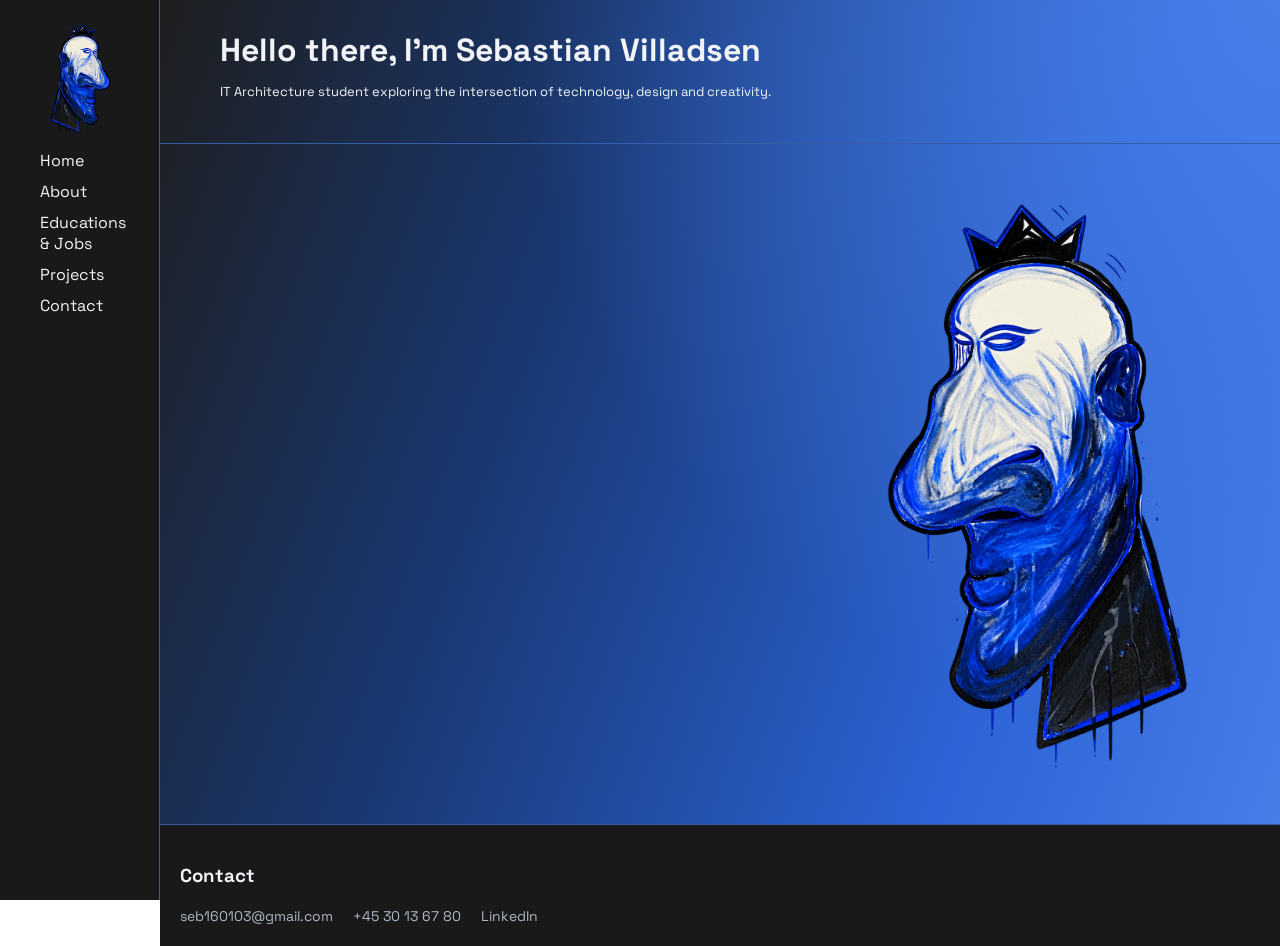
<file: index.html>
<!DOCTYPE html>
<html lang="en">

<head>
    <meta charset="UTF-8">
    <meta name="viewport" content="width=device-width, initial-scale=1.0">

    <title>Sebastian Slivsgaard Villadsen</title>

    <link href="Sebastian%20port%20stylesheet.css" rel="stylesheet">
    <link rel="preconnect" href="https://fonts.googleapis.com">
    <link rel="preconnect" href="https://fonts.gstatic.com" crossorigin>
    <link href="https://fonts.googleapis.com/css2?family=Space+Grotesk:wght@400;500;600;700&display=swap"
          rel="stylesheet">
</head>

<body>

<aside class="sidebar">
    <section id="sidebar-hero">
        <img id="sidebar-hero-image"  src="images/portrait.png" alt="sidebarHero-logo">
    </section>
    <nav>
        <a href="index.html">Home</a>
        <a href="about.html">About</a>
        <a href="educations-jobs.html">Educations & Jobs</a>
        <a href="projects.html">Projects</a>
        <a href="#contact">Contact</a>
    </nav>
</aside>

<div class="page">
    <main class="content">
        <header class="page-header">
            <h1>Hello there, I'm Sebastian Villadsen</h1>
            <p class="welcome-text">
                IT Architecture student exploring the intersection
                of technology, design and creativity.
            </p>
        </header>
        <section class="hero">
            <img
                class="hero-image"
                src="images/portrait.png"
            alt="Blue portrait created by Sebastian Villadsen"
            >
        </section>
    </main>

    <footer id="contact">
        <h3>Contact</h3>
        <ul class="contact-list">
            <li>
                <a class="email"
                   href="mailto:seb160103@gmail.com">
                    seb160103@gmail.com
                </a>
            </li>

            <li>
                <a href="tel:+4530136780">
                    +45 30 13 67 80
                </a>
            </li>
            <li>
                <a class="linkedin-link"
                   href="https://www.linkedin.com/in/sebastian-villadsen-898a1b374/"
                   target="_blank">
                    LinkedIn
                </a>
            </li>
        </ul>
    </footer>

</div>

</body>
</html>
</file>
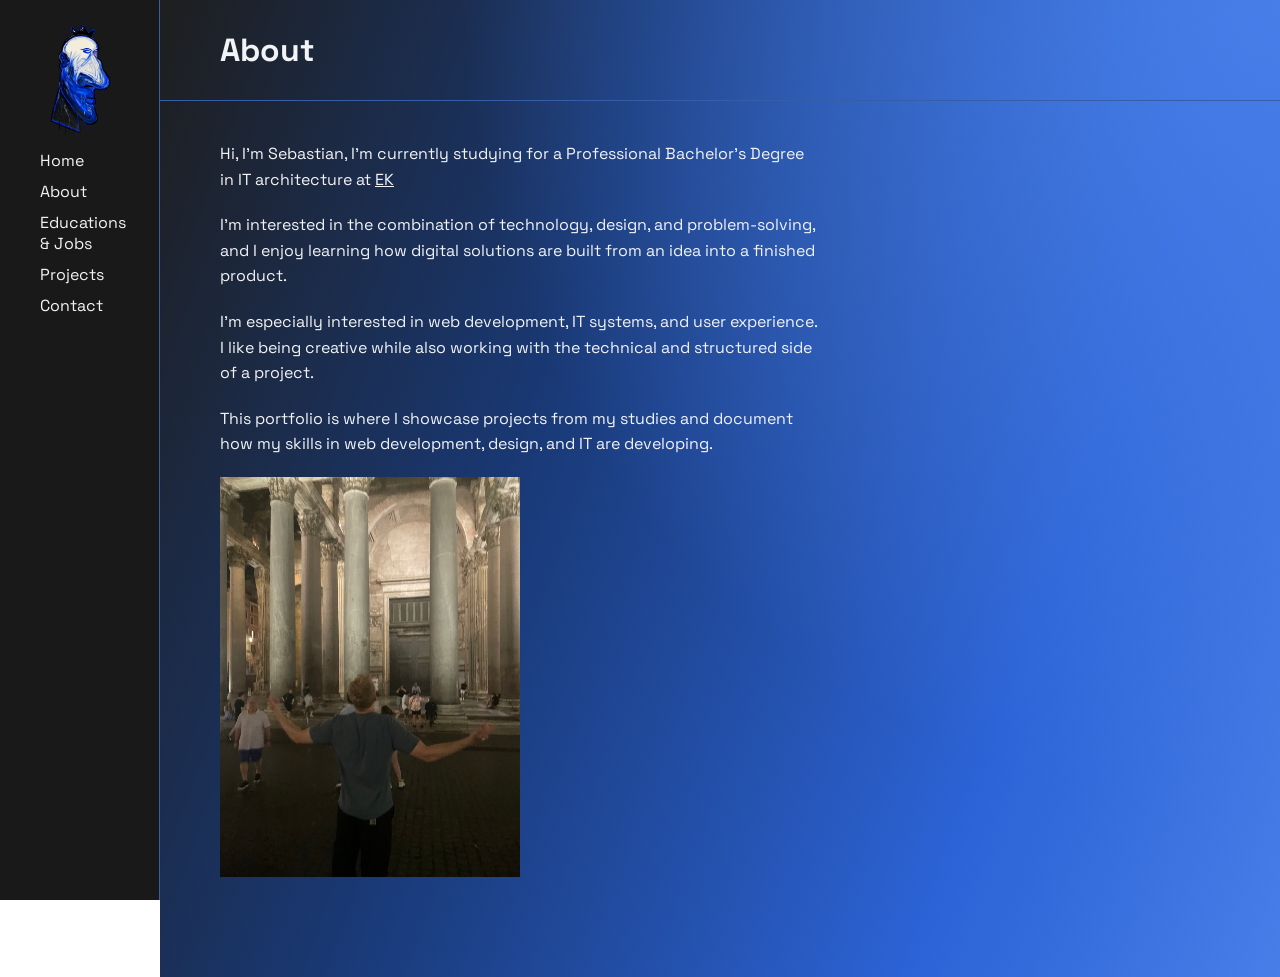
<file: about.html>
<!DOCTYPE html>
<html lang="en">
<head>
    <meta charset="UTF-8">
    <meta name="viewport" content="width=device-width, initial-scale=1.0">
    <title>About | Sebastian Villadsen</title>
    <link href="Sebastian%20port%20stylesheet.css" rel="stylesheet">
    <link rel="preconnect" href="https://fonts.googleapis.com">
    <link rel="preconnect" href="https://fonts.gstatic.com" crossorigin>
    <link href="https://fonts.googleapis.com/css2?family=Space+Grotesk:wght@400;500;600;700&display=swap"
          rel="stylesheet">
</head>
<body>
<aside class="sidebar">
    <section id="sidebar-hero">
        <img id="sidebar-hero-image"  src="images/portrait.png" alt="sidebarHero-logo">
    </section>
    <nav>
        <a href="index.html">Home</a>
        <a href="about.html">About</a>
        <a href="educations-jobs.html">Educations & Jobs</a>
        <a href="projects.html">Projects</a>
        <a href="index.html#contact">Contact</a>
    </nav>
</aside>
<div class="page">
<main class="content">
    <header class="page-header">
        <h1>About</h1>
    </header>
    <section class="about-text">
    <p>Hi, I'm Sebastian, I'm currently studying for a Professional
        Bachelor's Degree in IT architecture
        at <a href="https://www.ek.dk" class="EK-link" target=_blank>EK</a>
    </p>

    <p>
        I'm interested in the combination of technology, design, and
        problem-solving, and I enjoy learning how digital solutions are built
        from an idea into a finished product.
    </p>

    <p>
        I'm especially interested in web development, IT systems, and user
        experience. I like being creative while also working with the
        technical and structured side of a project.
    </p>

    <p>
        This portfolio is where I showcase projects from my studies and
        document how my skills in web development, design, and IT are developing.
    </p>
        <img
                class="about-image"
                src="images/pantheon.jpg"
                alt="visiting the Pantheon in Rome"
        >
    </section>
</main>
</div>
</body>
</html>
</file>
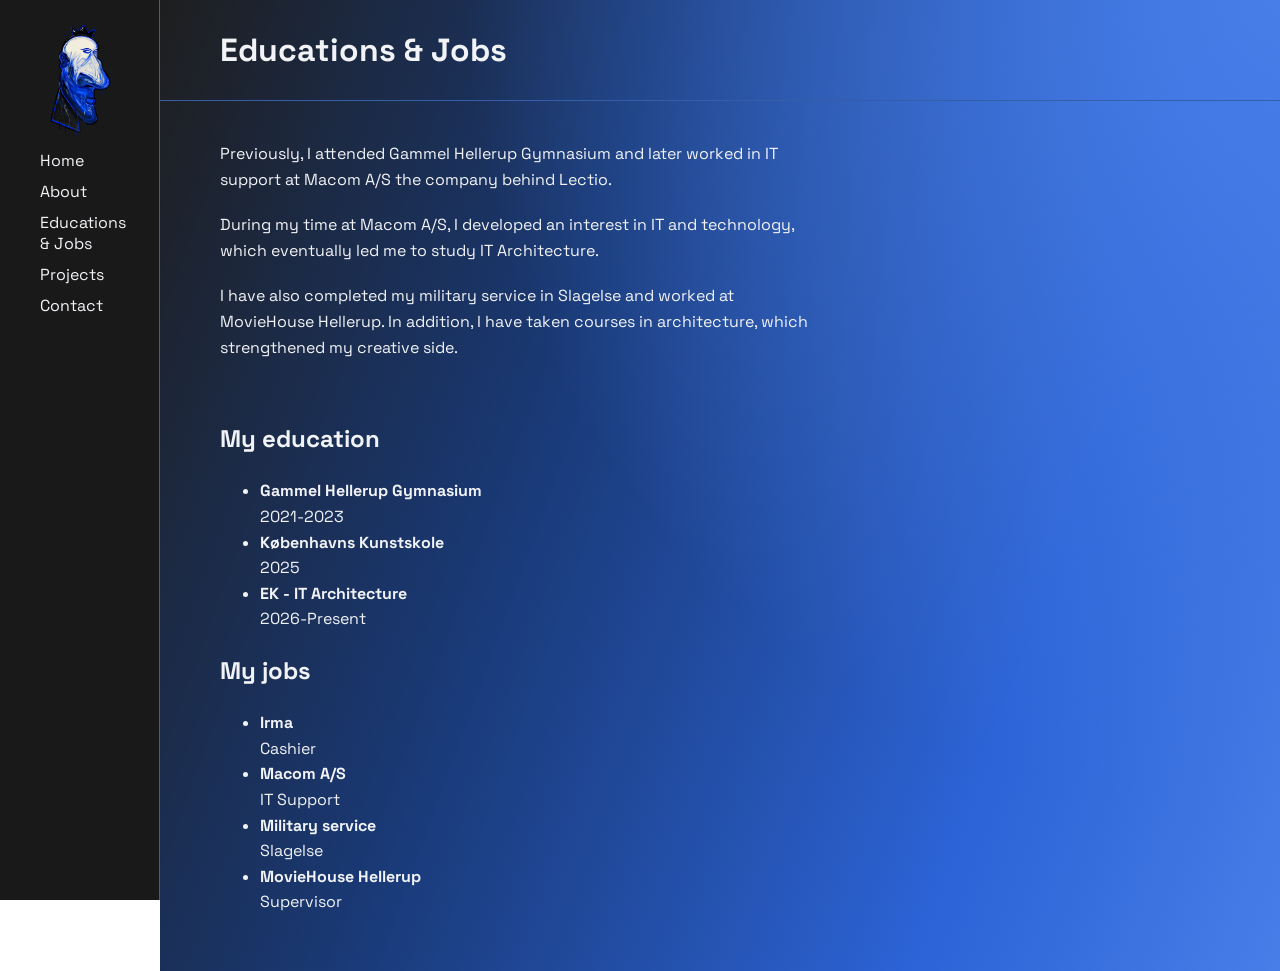
<file: educations-jobs.html>
<!DOCTYPE html>
<html lang="en">

<head>
    <meta charset="UTF-8">
    <meta name="viewport" content="width=device-width, initial-scale=1.0">
    <title>Educations & Jobs | Sebastian Villadsen</title>
    <link href="Sebastian%20port%20stylesheet.css" rel="stylesheet">
    <link rel="preconnect" href="https://fonts.googleapis.com">
    <link rel="preconnect" href="https://fonts.gstatic.com" crossorigin>
    <link href="https://fonts.googleapis.com/css2?family=Space+Grotesk:wght@400;500;600;700&display=swap"
          rel="stylesheet">
</head>

<body>

<aside class="sidebar">
    <section id="sidebar-hero">
        <img id="sidebar-hero-image"  src="images/portrait.png" alt="sidebarHero-logo">
    </section>
    <nav>
        <a href="index.html">Home</a>
        <a href="about.html">About</a>
        <a href="educations-jobs.html">Educations & Jobs</a>
        <a href="projects.html">Projects</a>
        <a href="index.html#contact">Contact</a>
    </nav>
</aside>

<div class="page">
<main class="content">

       <header class="page-header">
           <h1>Educations & Jobs</h1>
       </header>
        <section class="educations-and-jobs-text">
        <p>
            Previously, I attended Gammel Hellerup Gymnasium and
            later worked in IT support at Macom A/S
            the company behind Lectio.
        </p>

        <p>
            During my time at Macom A/S, I developed
            an interest in IT and technology, which eventually led me to
            study IT Architecture.
        </p>
        <p>
            I have also completed my military service in Slagelse and worked
            at MovieHouse Hellerup. In addition, I have taken courses in
            architecture, which strengthened my creative side.
        </p>
        </section>
    <section class="educations-and-jobs-list">
        <h2>My education</h2>
        <ul>
            <li><strong>Gammel Hellerup Gymnasium</strong>
            <span>2021-2023</span>
            </li>
            <li><strong>Københavns Kunstskole</strong>
            <span>2025</span>
            </li>
            <li><strong>EK - IT Architecture</strong>
                <span>2026-Present</span>
            </li>
        </ul>

        <h2>My jobs</h2>

        <ul>
            <li><strong>Irma</strong>
                <span>Cashier</span>
            </li>
            <li><strong>Macom A/S</strong>
            <span>IT Support</span>
            </li>

            <li><strong>Military service</strong>
            <span>Slagelse</span>
            </li>

            <li><strong>MovieHouse Hellerup</strong>
            <span>Supervisor</span>
            </li>
        </ul>
    </section>

</main>
</div>
</body>
</html>
</file>
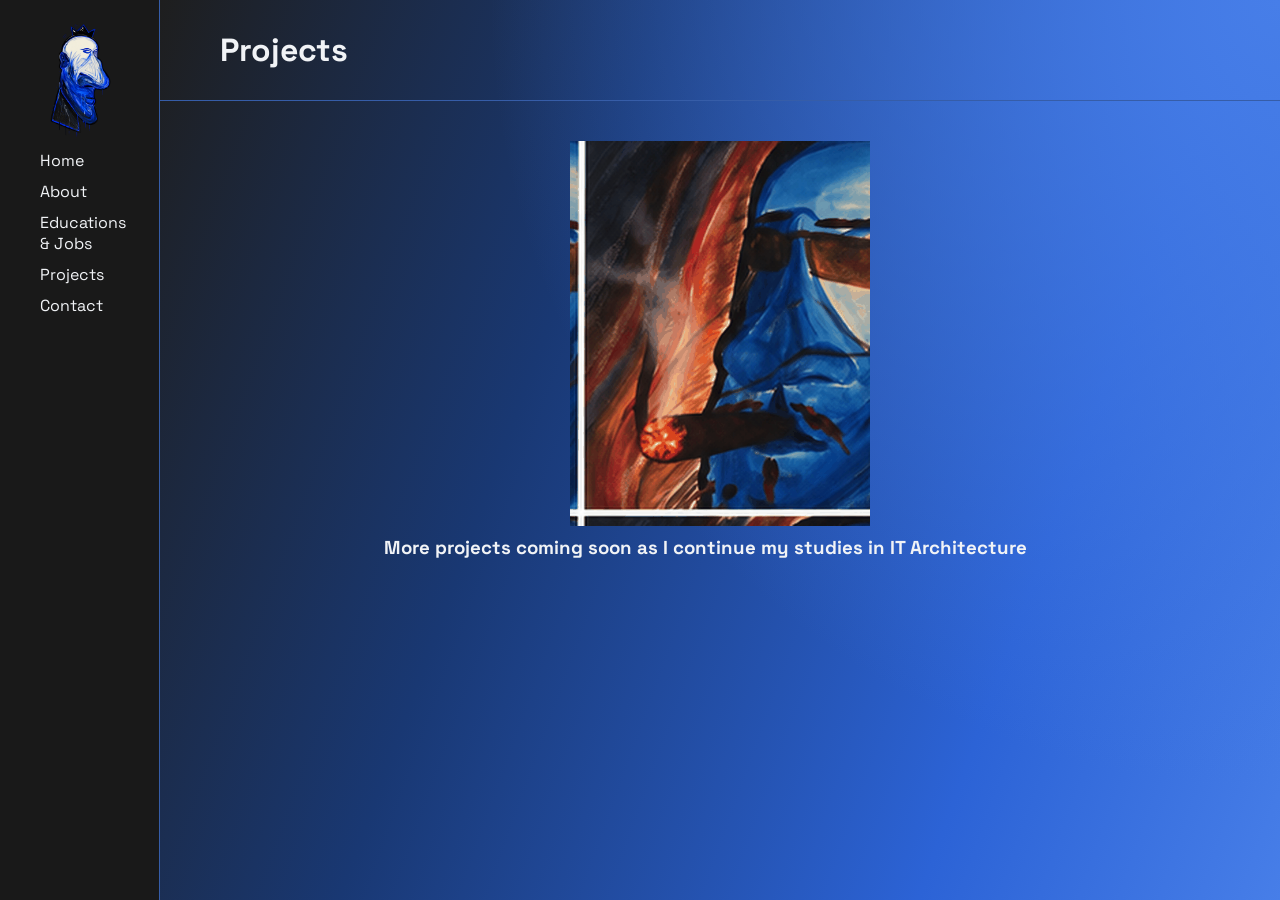
<file: projects.html>
<!DOCTYPE html>
<html lang="en">
<head>
    <meta charset="UTF-8">
    <meta name="viewport" content="width=device-width, initial-scale=1.0">
    <title>Projects | Sebastian Villadsen</title>
    <link href="Sebastian%20port%20stylesheet.css" rel="stylesheet">
    <link rel="preconnect" href="https://fonts.googleapis.com">
    <link rel="preconnect" href="https://fonts.gstatic.com" crossorigin>
    <link href="https://fonts.googleapis.com/css2?family=Space+Grotesk:wght@400;500;600;700&display=swap"
          rel="stylesheet">
</head>
<body>
<aside class="sidebar">
    <section id="sidebar-hero">
        <img id="sidebar-hero-image"
             src="images/portrait.png"
             alt="sidebarHero-logo">
    </section>
    <nav>
        <a href="index.html">Home</a>
        <a href="about.html">About</a>
        <a href="educations-jobs.html">Educations & Jobs</a>
        <a href="projects.html">Projects</a>
        <a href="index.html#contact">Contact</a>
    </nav>
</aside>
<div class="page">
<main class="content">
    <header class ="page-header">
        <h1>Projects</h1>
    </header>

    <section class="projects-loading">
        <img src="images/cigar-smooth-animation.gif"
        alt="GifPainting"
             class="projects-loading-gif"
        >
<h3 class="projects-loading-text">
    More projects coming soon as I continue my studies in IT Architecture<span class="projects-loading-dots"></span>
</h3>
    </section>


</main>
</div>
</body>
</html>
</file>
